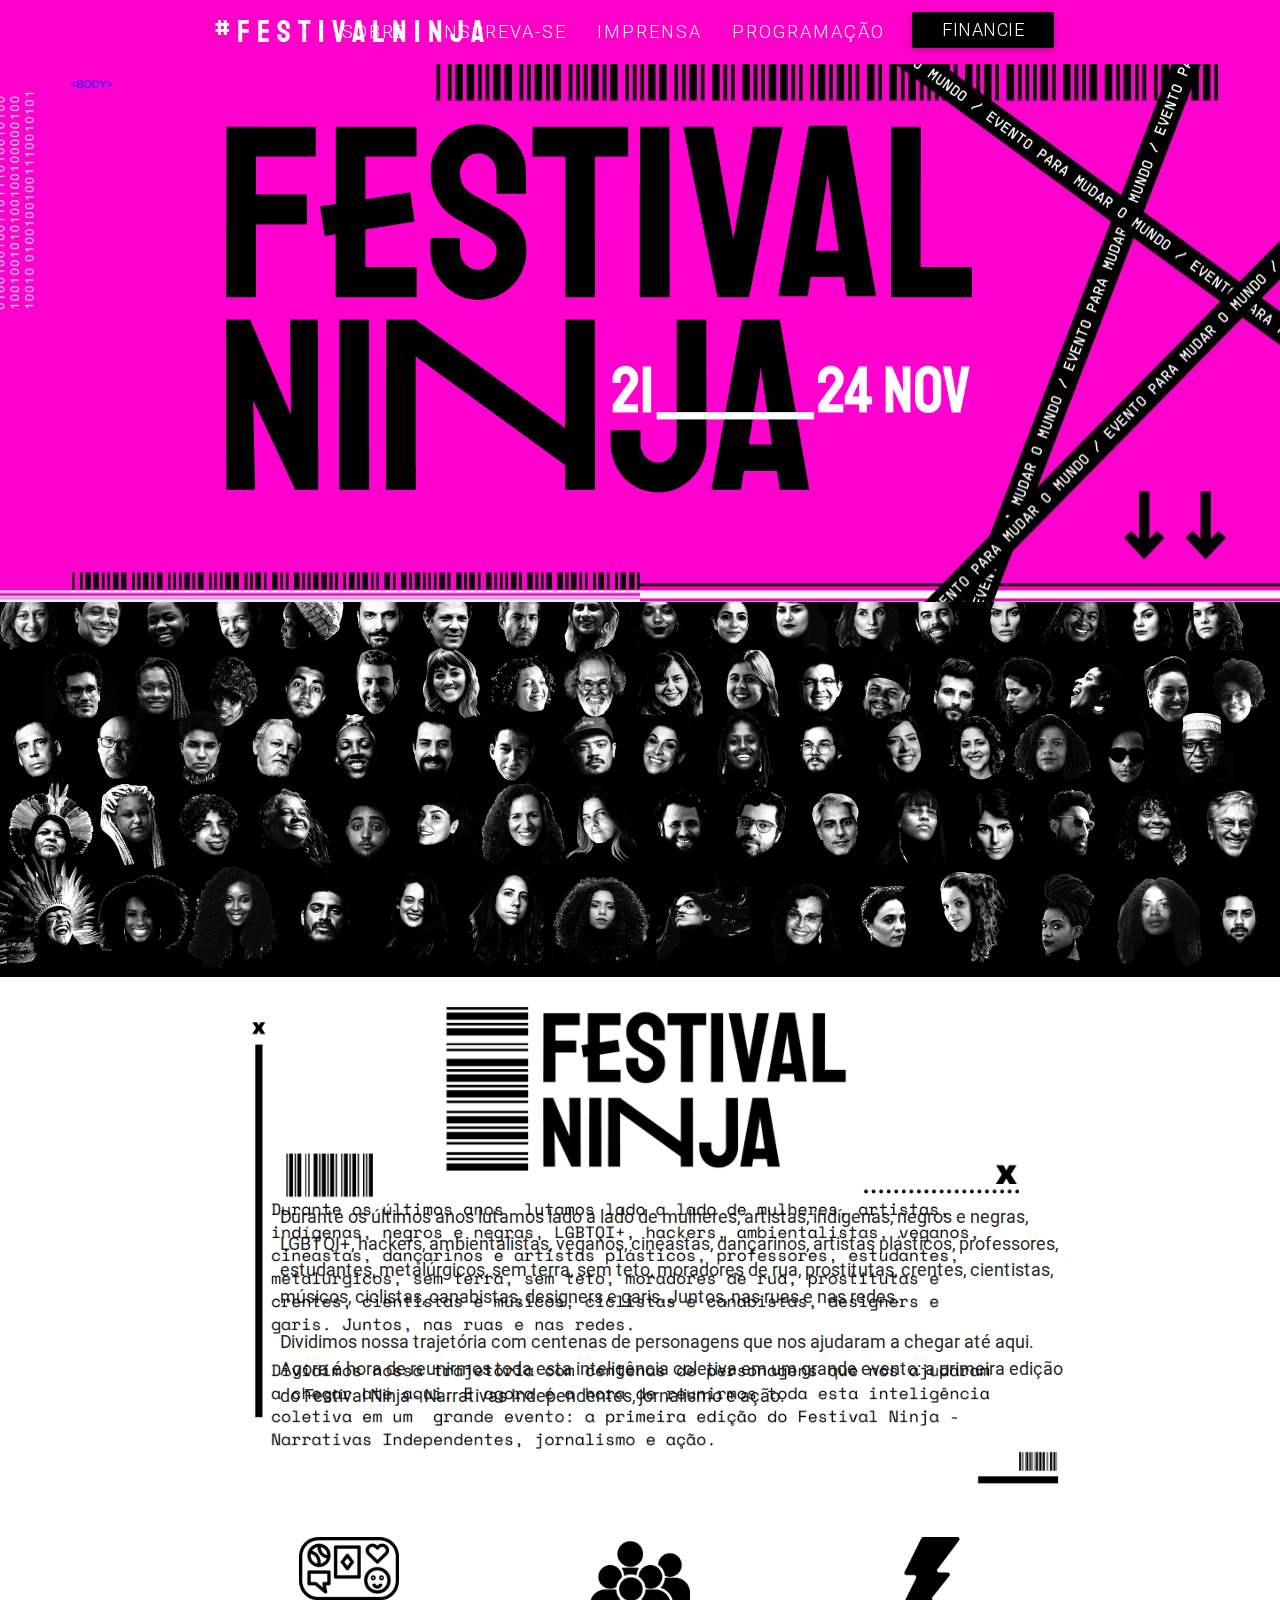
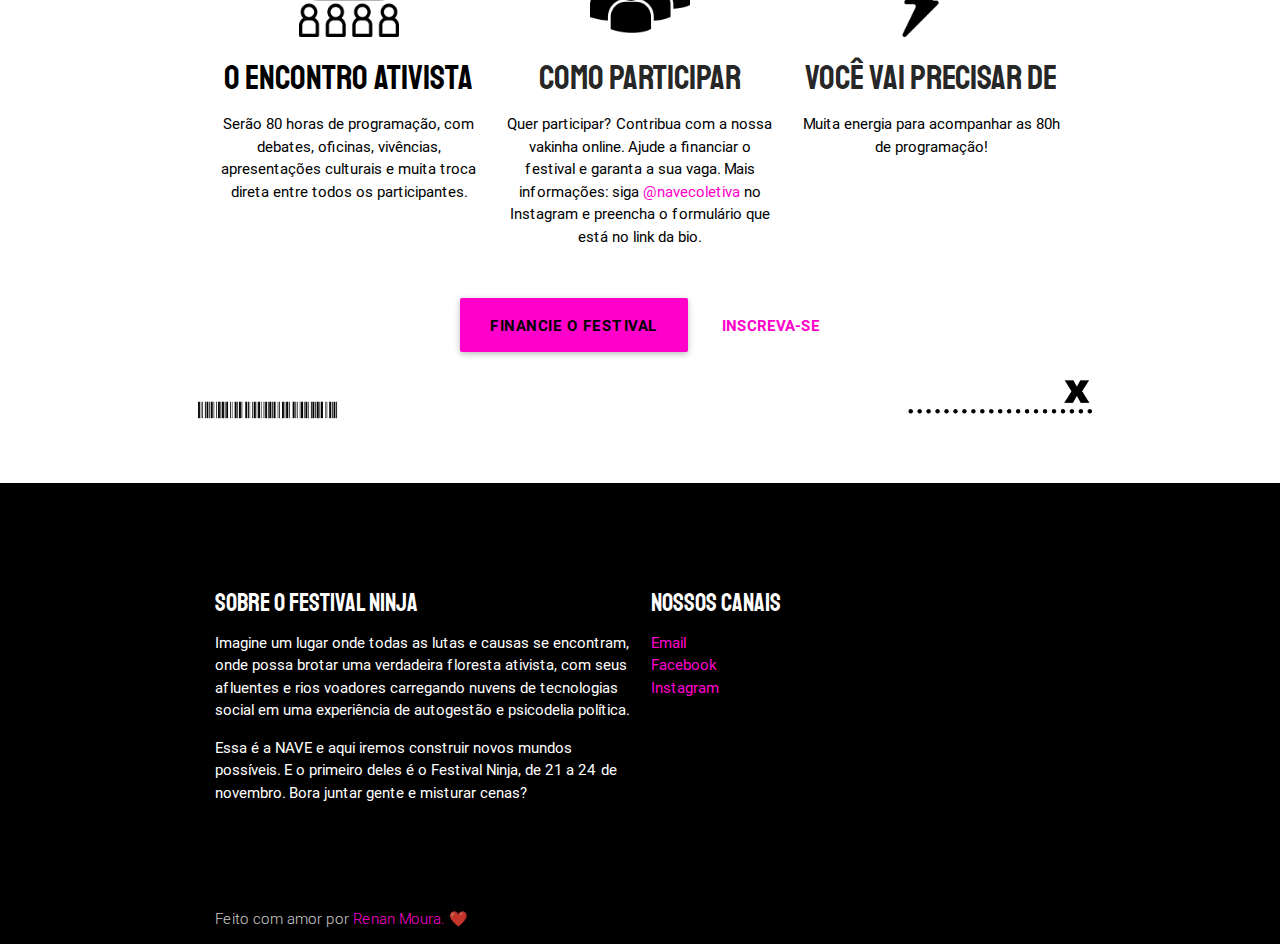
<file: fontes/index.html>
<!DOCTYPE html>
<html>
  <head>
    <meta http-equiv="Content-Type" content="text/html; charset=UTF-8"/>
    <meta name="viewport" content="width=device-width, initial-scale=1, maximum-scale=1.0, user-scalable=no"/>
    <meta name="theme-color" content="#2196F3">
    <title>Festival Ninja - O maior festival ativista do Brasil!</title>
    <meta name="description" content="Fetival Ninja - O maior festival ativista do Brasil!">

    <link rel="icon" type="image/png" href="/favicon.png" sizes="32x32">

    <!-- CSS  -->
    <link href="css/materialize.css" type="text/css" rel="stylesheet">
    <link href="css/style.css" type="text/css" rel="stylesheet" >
    <link href="css/font-awesome.min.css" type="text/css" rel="stylesheet" >
    <link href="https://fonts.googleapis.com/css?family=Staatliches&display=swap" rel="stylesheet">


    <script src="js/modernizr.js"></script> <!-- Modernizr -->
    <!-- BEGIN PRIVY WIDGET CODE -->
    <script type='text/javascript'> var _d_site = _d_site || 'A15FDBC0E5D4C6FF91515887'; </script>
    <script src='https://widget.privy.com/assets/widget.js'></script>
    <!-- END PRIVY WIDGET CODE -->
    <!-- Global site tag (gtag.js) - Google Analytics -->
    <script async src="https://www.googletagmanager.com/gtag/js?id=UA-151663255-1"></script>
    <script>
      window.dataLayer = window.dataLayer || [];
      function gtag(){dataLayer.push(arguments);}
      gtag('js', new Date());

      gtag('config', 'UA-151663255-1');
    </script>
  </head>

  <body id="top" class="scrollspy">

    <!-- Pre Loader -->
    <div id="loader-wrapper">
      <div id="loader"></div>

      <div class="loader-section section-left"></div>
      <div class="loader-section section-right"></div>

    </div>

    <!--Navigation-->
    <div class="navbar-fixed">
      <nav id="nav_f" style="background-color:#FF00CB" role="navigation">
	<div class="container">
          <div class="nav-wrapper"><a id="logo-container black-text" href="#top" class="brand-logo" style="margin-right: 10px; font-family: 'Staatliches', cursive;">#festivalninja</a>
            <ul id="nav-mobile" class="right side-nav">
              <li><a href="#intro">SOBRE</a></li>
              <li><a href="https://docs.google.com/forms/d/e/1FAIpQLSeZrere7j1bEmGgYXiiZ_ayOdyX9-cUCGdmzD1hZkCN6e4Ztw/viewform">INSCREVA-SE</a></li>
              <li><a href="https://docs.google.com/forms/d/1SHtcQzQj0fSSQi6hmZB3PehtcjM0t4TUUZdKX_x5BWQ/viewform?edit_requested=true">IMPRENSA</a></li>
              <li><a href="img/programacao.png">PROGRAMAÇÃO</a></li>



              <a href="https://www.vakinha.com.br/festival-ninja" class="waves-effect waves-light black btn" style="margin-top: 12px; margin-right: 12px;  margin-left: 12px;">Financie</a>
            </ul><a href="#" data-activates="nav-mobile" class="button-collapse"><i class="mdi-navigation-menu"></i></a>


</ul>
</div>
</div>
</nav>
</div>

<!--Hero-->



<!-- problema de responsividade -->

<!-- Backgroud hero -->

<div id="index-banner" style="background-image: url(img/hero.jpg) !important; background-size: 100% ">
  <!-- Backgroud hero -->

  <div class="container">

    <h4 class="text_h header cd-headline letters type">
      <!-- Logo do festival -->
      <img src="img/festivalninja.png" id="logo">
      <!-- Logo do festival -->
      <!-- Subtítulo -->
      <span class="subtitle">
	O maior encontro ativista</br> </br>
      </span>
      <!-- Subtítulo -->
      <br>

      <!-- Texto alternado -->
      <div class="centered">
        <span class="cd-words-wrapper waiting highlight-background">
          <b class="highlight is-visible">para Mulheres</b>
          <b class="highlight">para Negras</b>
          <b class="highlight">para Cineastas</b>
          <b class="highlight">para Indígenas</b>
          <b class="highlight">para LGBTQI+</b>
          <b class="highlight">para Artistas</b>
          <b class="highlight">para Professores</b>
          <b class="highlight">para Estudantes</b>
          <b class="highlight">para Devs</b>
          <b class="highlight">para Todes</b>
	</span>
      </div>



      <!-- Problema de responsividade -->


      </span>
    </h4>


  </div>
</div>


<!--Intro and service-->


<div class="parallax-container" style="margin-top: -25px">
  <div class="parallax"><img src="img/faces.png"></div>
</div>
<div id="intro" class="section scrollspy">

  <center>
  </center>
  <div class="container">
    <div class="row">
      <div  class="col s12 relative">
        <center>
	  <img src="img/div2.png" style="width: 100%">
	</center>
	<div class="texto">
	  <p>
	    Durante os últimos anos lutamos lado a lado de mulheres, artistas, indígenas, negros e negras, LGBTQI+, hackers, ambientalistas, veganos, cineastas, dançarinos, artistas plásticos, professores, estudantes, metalúrgicos, sem terra, sem teto, moradores de rua, prostitutas, crentes, cientistas, músicos, ciclistas, canabistas, designers e garis. Juntos, nas ruas e nas redes.
	  </p>
	  <p>
	    Dividimos nossa trajetória com centenas de personagens que nos ajudaram a chegar até aqui. Agora é hora de reunirmos toda esta inteligência coletiva em um grande evento: a primeira edição do Festival Ninja - Narrativas Independentes, jornalismo e ação.
	  </p>
	</div>
        <br>
        <br>
      </div>

      <div  class="col s12 m4 l4">
        <div class="center promo promo-example">
          <img src="img/social.png" style="width: 100px;">

          <h4 class="black-text" style="font-family: 'Staatliches'; text-align: center" >O Encontro Ativista</h4>
          <p style="text-align: center; color: black;">
	    Serão 80 horas de programação, com debates, oficinas, vivências, apresentações culturais e muita troca direta entre todos os participantes.
	  </p>
	</div>
      </div>
      <div class="col s12 m4 l4">
        <div class="center promo promo-example">
          <img src="img/users-group.png" style="width: 100px;">

          <h4 class="promo-caption" style="font-family: 'Staatliches'">Como participar</h4>
          <p style="text-align: center; color: black;">
            Quer participar? Contribua com a nossa vakinha online. Ajude a financiar o festival e garanta a sua vaga. Mais informações: siga <a href="https://www.instagram.com/navecoletiva/" style="color: #FF00CB ">@navecoletiva</a> no Instagram e preencha o formulário que está no link da  bio.
          </p>
        </div>
      </div>
      <div class="col s12 m4 l4">
        <div class="center promo promo-example">
          <img src="img/light.png" style="width: 100px;">
          <h4 class="promo-caption" style="font-family: 'Staatliches'">Você vai precisar de</h4>
          <p style="text-align: center; color: black">
	    Muita energia para acompanhar as 80h de programação!
          </p>
        </div>
      </div>
    </div>
  </div>
</div>
<div class="center">
  <a href="https://www.vakinha.com.br/festival-ninja" class="black-text btn-large" style="background-color: #FF00CB; "><b>FINANCIE O FESTIVAL</b></a>
  <a href="https://docs.google.com/forms/d/e/1FAIpQLSeZrere7j1bEmGgYXiiZ_ayOdyX9-cUCGdmzD1hZkCN6e4Ztw/viewform" style="color: #ff00cb; margin-left: 30px   "><b>INSCREVA-SE</b></a>

</div>
<center> <img src="img/div4.png" style="width: 75%"> </center>

<br>
<br>
<!--Parallax-->
<!--
    <div class="parallax-container">
      <div class="parallax"><img src="img/faces.png"></div>
    </div>
    -->


<!--Team-->

<!--Old members--


    <!--Footer-->
    <footer id="contact" class="page-footer black scrollspy">
      <div class="container about-us">
        <div class="row">


          <!--
              <div class="col l3 s12">
		<img src="img/gdg-square.png" width="200" heigh="200">
	      </div>

	      -->
	  <div class="col l6 s16">
	    <h5 class="white-text" style="font-family: 'Staatliches"  >Sobre o Festival Ninja</h5>
	    <p class="light white-text">Imagine um lugar onde todas as lutas e causas se encontram, onde possa brotar uma verdadeira floresta ativista, com seus afluentes e rios voadores carregando nuvens de  tecnologias social em uma experiência de autogestão e psicodelia política.
	    </p>
	    <p class="light white-text">
	      Essa é a NAVE e aqui iremos construir novos mundos possíveis. E o primeiro deles é o Festival Ninja, de 21 a 24 de novembro. Bora juntar gente e misturar cenas?				</p>

	  </div>

          <div class="col l3 s12">
            <h5 class="white-text" style="font-family: 'Staatliches">Nossos Canais</h5>
            <ul>
              <li>
                <a style="color: #FF00CE;" href="maito:navecoletiva@gmail.com">Email</a>
              </li>


	      <li>
                <a style="color: #FF00CE;" href="https://www.facebook.com/MidiaNINJA/">Facebook</a>
              </li>


              <li>
                <a style="color: #FF00CE;" href="https://www.instagram.com/navecoletiva/">Instagram</a>
              </li>

            </ul>
          </div>

	</div>
      </div>


      <div class="footer-copyright black">
        <div class="container">
          Feito com amor por <a style="color: #FF00CE; "href="https://www.instagram.com/renanf.moura/">Renan Moura.</a> ❤️
        </div>
      </div>
    </footer>


    <!--  Scripts-->
    <script src="https://code.jquery.com/jquery-2.1.1.min.js"></script>
    <script src="js/materialize.js"></script>
    <script src="js/init.js"></script>


</body>
</html>
</file>
<file: fontes/css/style.css>
/* Custom Stylesheet */

/**
 *
 * Made By Joash Pereira
 * Thanks for MaterializeCSS.com
 */

.default_color { background-color: #2196F3 !important }
.default_color_text { color: #2196F3 !important }
.icon-block { padding: 0 15px; }
#intro, #work, #team { padding-top: 2rem; }
#nav_f { box-shadow: none !important; -webkit-box-shadow: none !important; }
.brand-logo { position: absolute; color: #fff; display: inline-block; font-size: 2.1rem; font-style: normal; font-weight: 100; padding: 0; letter-spacing: 7px; }
.text_h2 { font-weight: 100; margin-bottom: 4%; line-height: 4.5rem; }
.span_h2 { font-weight: 300; color: #2196F3; }
.text_b { color: #2196F3; }
.in { font-weight: 400 !important; font-style: normal !important; }
.promo i { color: #2196F3; font-size: 7rem; display: block; }
.card-content a { color: #2196F3; }
.card-content a:hover { color: #2196F3; }
#work, #team { background: rgb(247, 247, 247); }
.text_pink { color: #EF9A9A; }
nav ul a { font-size: 1.2rem; color: #FFF; letter-spacing: 2px; display: block; font-weight: 300; padding: 0px 15px; }
.cd-headline.type .cd-words-wrapper { vertical-align: top; overflow: hidden; }
.cd-headline.type .cd-words-wrapper::after {    /* vertical bar */
content: ''; position: absolute; right: 0; top: 50%; bottom: auto; -webkit-transform: translateY(-50%); -moz-transform: translateY(-50%); -ms-transform: translateY(-50%); -o-transform: translateY(-50%); transform: translateY(-50%); height: 90%; width: 1px; background-color: #aebcb9; }
.cd-headline.type .cd-words-wrapper.waiting::after { -webkit-animation: cd-pulse 0.5s infinite; -moz-animation: cd-pulse 1s infinite; animation: cd-pulse 0.5s infinite; }
.cd-headline.type .cd-words-wrapper.selected { background-color: #FFF; height: 50px }
.cd-headline.type .cd-words-wrapper.selected::after { visibility: hidden; }
.cd-headline.type .cd-words-wrapper.selected b { color: #fff; }
.cd-headline.type b { visibility: hidden; }
.cd-headline.type b.is-visible { visibility: visible; }
.cd-headline.type i { position: absolute; visibility: hidden; }
.cd-headline.type i.in { position: relative; visibility: visible; }
@-webkit-keyframes cd-pulse {
    0% { -webkit-transform: translateY(-50%) scale(1); opacity: 1; }
    40% { -webkit-transform: translateY(-50%) scale(0.9); opacity: 0; }
    100% { -webkit-transform: translateY(-50%) scale(0); opacity: 0; }
}
@-moz-keyframes cd-pulse {
    0% { -moz-transform: translateY(-50%) scale(1); opacity: 1; }
    40% { -moz-transform: translateY(-50%) scale(0.9); opacity: 0; }
    100% { -moz-transform: translateY(-50%) scale(0); opacity: 0; }
}
@keyframes cd-pulse {
    0% { -webkit-transform: translateY(-50%) scale(1); -moz-transform: translateY(-50%) scale(1); -ms-transform: translateY(-50%) scale(1); -o-transform: translateY(-50%) scale(1); transform: translateY(-50%) scale(1); opacity: 1; }
    40% { -webkit-transform: translateY(-50%) scale(0.9); -moz-transform: translateY(-50%) scale(0.9); -ms-transform: translateY(-50%) scale(0.9); -o-transform: translateY(-50%) scale(0.9); transform: translateY(-50%) scale(0.9); opacity: 0; }
    100% { -webkit-transform: translateY(-50%) scale(0); -moz-transform: translateY(-50%) scale(0); -ms-transform: translateY(-50%) scale(0); -o-transform: translateY(-50%) scale(0); transform: translateY(-50%) scale(0); opacity: 0; }
}

/* Preloader */
#preloader { position: fixed; top: 0; left: 0; right: 0; bottom: 0; background-color: #fff; /* change if the mask should have another color then white */ z-index: 1200; /* makes sure it stays on top */ }
#status { width: 200px; height: 200px; position: absolute; left: 50%; /* centers the loading animation horizontally one the screen */ top: 50%; /* centers the loading animation vertically one the screen */ background-image: url(../img/status.gif); /* path to your loading animation */ background-repeat: no-repeat; background-position: center; margin: -100px 0 0 -100px; /* is width and height divided by two */ }
input, textarea { border-bottom: 1px solid #fff; }
nav a.button-collapse { left: -25px; }
.card-avatar .waves-effect { text-align: center; margin-top: 20px; }
.card-avatar img { height: 150px; width: 150px; border-radius: 75px; }
.card-avatar .card-content { text-align: center; }
.card .card-content p { margin: 15px 0px; }
.card-avatar .card-content i { font-size: 1.5rem; }
.card-avatar .card-content .card-title { line-height: 30px !important; }
.parallax-container { max-height: 400px; }
footer.page-footer { margin-top: 0px !important; }
.card .card-title { font-size: 16pt !important; }
h1 { margin: 0em 0 1.68rem 0 !important; }
fh4.center.header.text_h4 { line-height: 40px; font-size: 24px; }
p.light { text-align: left; font-weight: 400; color: #666666; }
footer#contact .container.about-us {
    margin: 5em auto;
}

footer#contact .container.about-us img {border-radius:14px;}

#index-banner {
  min-height: 42vw;
  position: relative;
  background-repeat: no-repeat;
  background-color:
  #FF00CB;
  margin-top: -25px;
}

.text_h {
  margin-top: 25px;
  padding: 0;
  font-size: 6.0em;
  font-weight: 100;
  color: white;
  align-self: left
}

#logo {
  width: 500px;
  margin-top: 30px;
}

.subtitle {
  font-family: 'Staatliches', cursive;
  font-size: 70px;
  color: black;
  display: block;
  margin-top: 50px;
}

.highlight {
  font-family: 'Staatliches', cursive;
  font-size: 70px;
  color: #FF00CB;
}

.highlight-background {
  background-color: #fff;
}

.transparent {
  background-color: #FF00CB;
}

.relative {
  position: relative;
}

.texto {
  position: absolute;
  top: 14vw;
  left: 6vw;
  font-size: 1.4vw;
}

@media only screen and (max-width:1100px) {
  .subtitle {
    font-size: 6vw;
    margin-top: 4vw;
  }
  .highlight {
    font-size: 6vw;
  }
  .texto {
    top: 15vw;
    left: 7vw;
    font-size: 1.3vw;
  }
}

@media only screen and (max-width:992px) {
  #logo {
    width: 70%;
    margin-top: 3vw;
  }
  .highlight-background {
    margin-top: 10px;
    font-size: 7vw;
  }
  .texto {
    top: 18vw;
    left: 8vw;
    font-size: 1.6vw;
  }
}

@media only screen and (max-width:820px) {
  #logo {
    width: 80%;
    margin-top: 5vw;
  }
  .subtitle {
    margin-top: 6vh;
    width: 100%;
    text-align: center;
  }
  .centered {
    width: 100%;
    text-align: center;
    margin-top: -5vh;
    padding-bottom: 25px;
  }
}

@media only screen and (max-width:630px) {
  .subtitle {
    font-size: 6vw;
  }
  .centered {
    margin-top: -8vh;
  }
}


/* Retirar o bloco abaixo pra voltar o texto animado que dá pau no iphone */

#logo {
  width: 60vw;
  margin-top: 4vw;
}

.subtitle {
  display: none;
}

.centered {
  opacity: 0;
  padding-bottom: 0;
  margin-top: -12vh;
}

#index-banner {
  height: 42vw;
}

@media only screen and (max-width:820px) {
  #index-banner {
    height: auto;
  }
}
</file>
